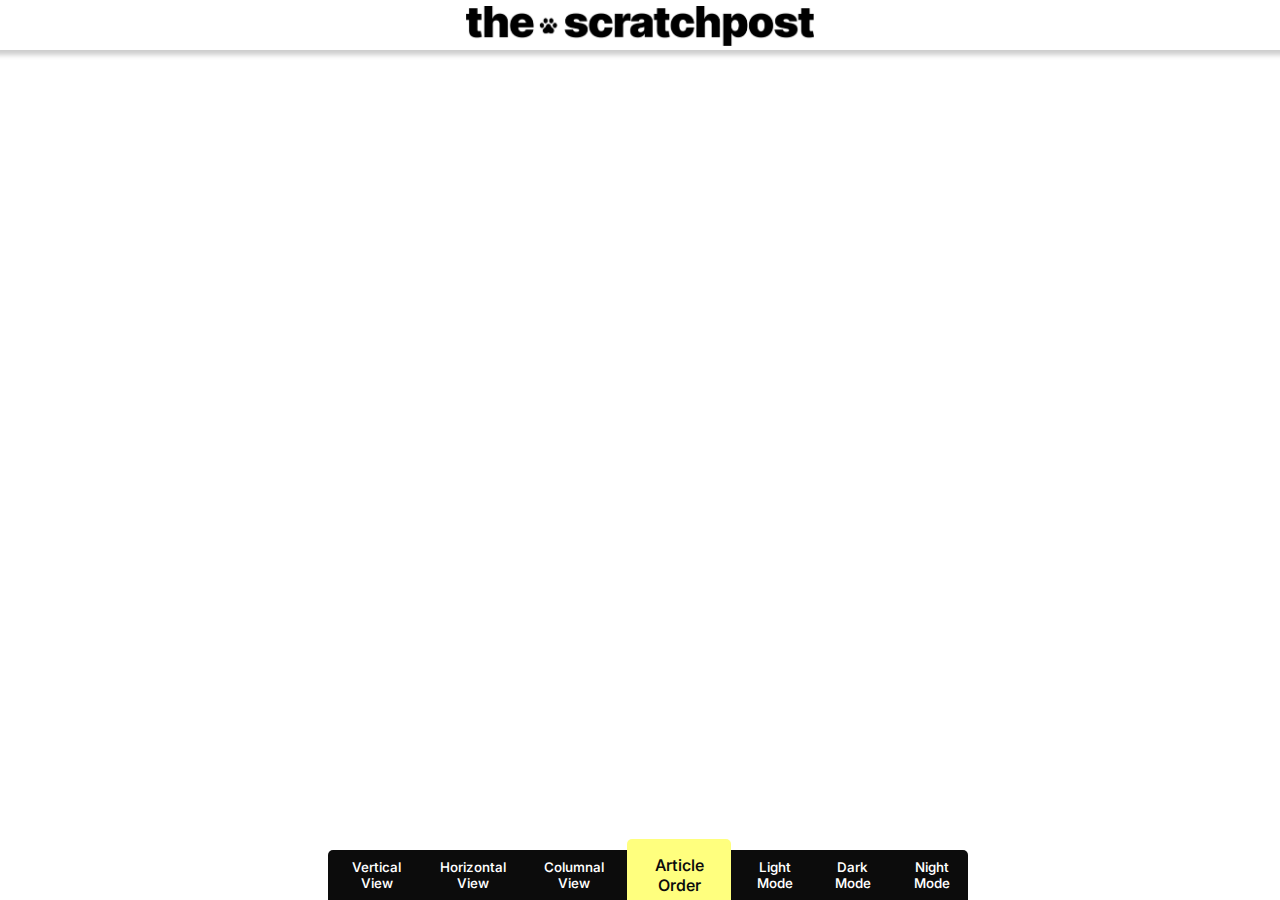
<file: index.html>
<!DOCTYPE html>
<html>
  <head>
    <title> the scratchpost </title>
    <link rel="stylesheet" href="styles.css">
  </head>
  <body>
    <div class="navbar">
      <a href="index.html"> <img id="logo" src="logo.png"> </a>
    </div>
    <div id="article_container" class="horizontal">
    </div>
    <div class="bot_con">
      <div class="control_panel">
        <button onclick="vertical_articles()">Vertical View</button>
        <button onclick="horizontal_articles()">Horizontal View</button>
        <button onclick="tiled_articles()"> Columnal View</button>
        <div class="dropdown">
          <button class="dropdown_button">Article Order</button>
          <div class="dropdown_content">
            <div class="sortable_list">
              <ul id="sortable">

              </ul>
            </div>
          </div>
        </div>

        <button onclick="lightmode()">Light Mode</button>
        <button onclick="darkmode()">Dark Mode</button>
        <button onclick="fluffmode()">Night Mode</button>
      </div>
    </div>
    <script src="index.js"></script>
  </body>
</html>
</file>
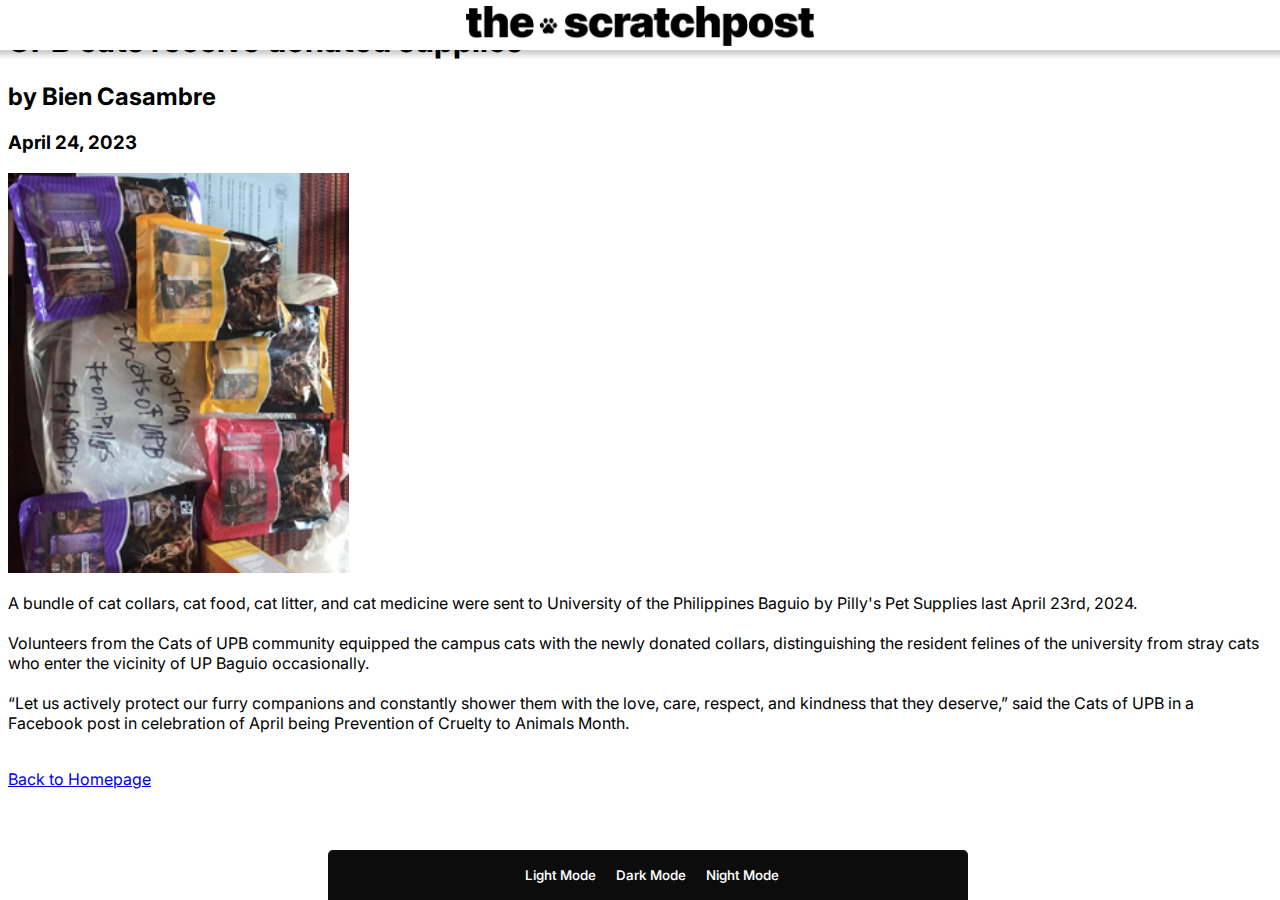
<file: donations.html>
<!DOCTYPE html>
<html>
  <head>
    <title> UPB cats receive donated supplies </title>
    <link rel="stylesheet" href="styles.css">
  </head>
  <body>
    <div class="navbar">
      <a href="index.html"> <img id="logo" src="logo.png"> </a>
    </div>

    <div class="full_article">
      <h1>UPB cats receive donated supplies</h1>
      <h2>by Bien Casambre</h2>
      <h3>April 24, 2023</h3>

        <img height = 400px; src="donations.png">

      <p>A bundle of cat collars, cat food, cat litter, and cat medicine were sent to University of the Philippines Baguio by Pilly's Pet Supplies last April 23rd, 2024.</br></br>
      Volunteers from the Cats of UPB community equipped the campus cats with the newly donated collars, distinguishing the resident felines of the university from stray cats who enter the vicinity of UP Baguio occasionally.</br></br> 
      “Let us actively protect our furry companions and constantly shower them with the love, care, respect, and kindness that they deserve,” said the Cats of UPB in a Facebook post in celebration of April being Prevention of Cruelty to Animals Month. </br></br>
      </p>

      <a href="index.html" class="go_back">Back to Homepage</a>
    </div>
    
    

    <div class="bot_con">
      <div class="control_panel">
        <button onclick="lightmode()">Light Mode</button>
        <button onclick="darkmode()">Dark Mode</button>
        <button onclick="fluffmode()">Night Mode</button>
      </div>
    </div>
    <script src="index.js"></script>
  </body>
</html>
</file>
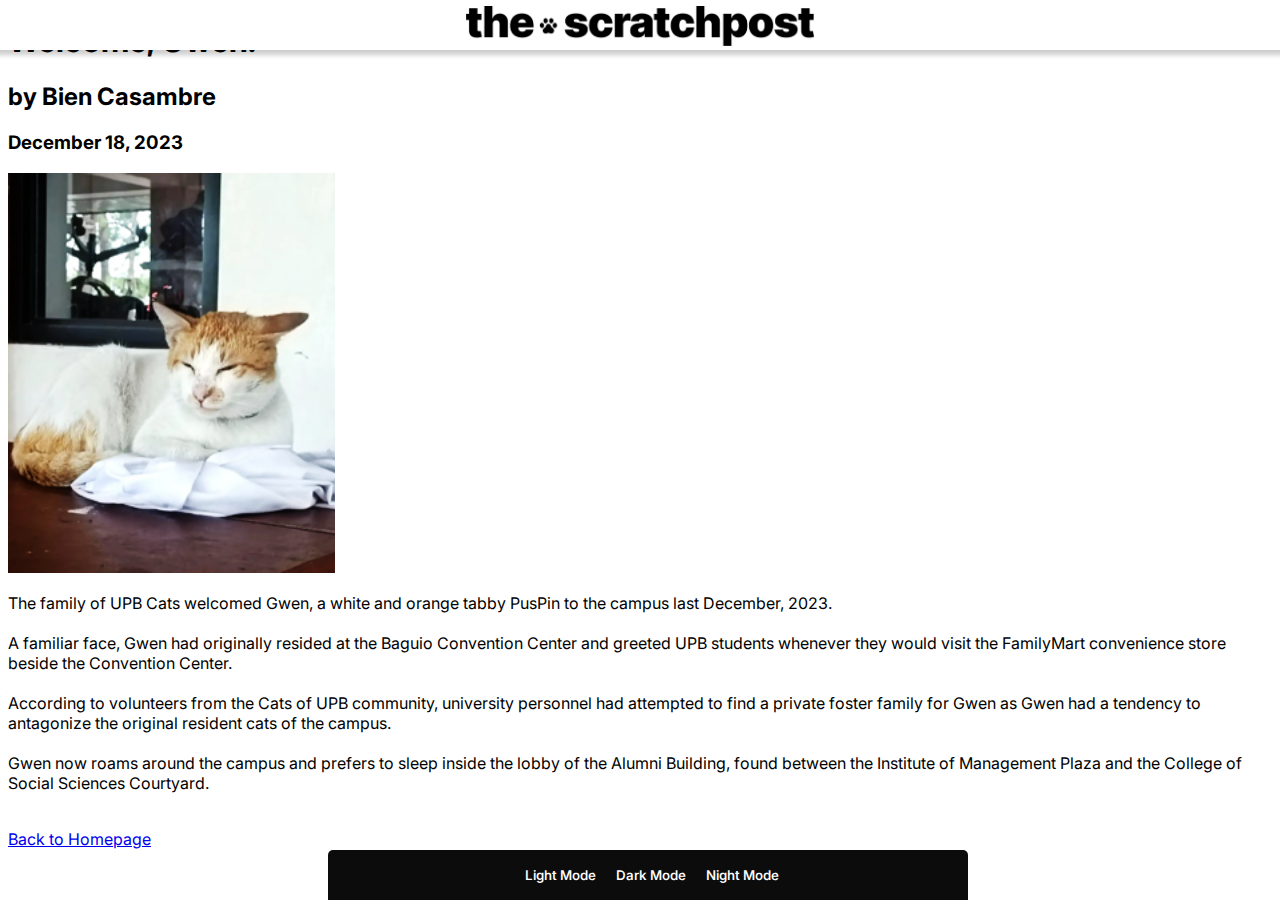
<file: gwen.html>
<!DOCTYPE html>
<html>
  <head>
    <title> Welcome, Gwen! </title>
    <link rel="stylesheet" href="styles.css">
  </head>
  <body>
    <div class="navbar">
      <a href="index.html"> <img id="logo" src="logo.png"> </a>
    </div>

    <div class="full_article">
      <h1>Welcome, Gwen!</h1>
      <h2>by Bien Casambre</h2>
      <h3>December 18, 2023</h3>

        <img height = 400px; src="gwen.png">

      <p>The family of UPB Cats welcomed Gwen, a white and orange tabby PusPin to the campus last December, 2023.</br></br>A familiar face, Gwen had originally resided at the Baguio Convention Center and greeted UPB students whenever they would visit the FamilyMart convenience store beside the Convention Center.</br></br> 
        According to volunteers from the Cats of UPB community, university personnel had attempted to find a private foster family for Gwen as Gwen had a tendency to antagonize the original resident cats of the campus.</br></br>
        Gwen now roams around the campus and prefers to sleep inside the lobby of the Alumni Building, found between the Institute of Management Plaza and the College of Social Sciences Courtyard.</br></br>         
      </p>

      <a href="index.html" class="go_back">Back to Homepage</a>
    </div>
    
    

    <div class="bot_con">
      <div class="control_panel">
        <button onclick="lightmode()">Light Mode</button>
        <button onclick="darkmode()">Dark Mode</button>
        <button onclick="fluffmode()">Night Mode</button>
      </div>
    </div>
    <script src="index.js"></script>
  </body>
</html>
</file>
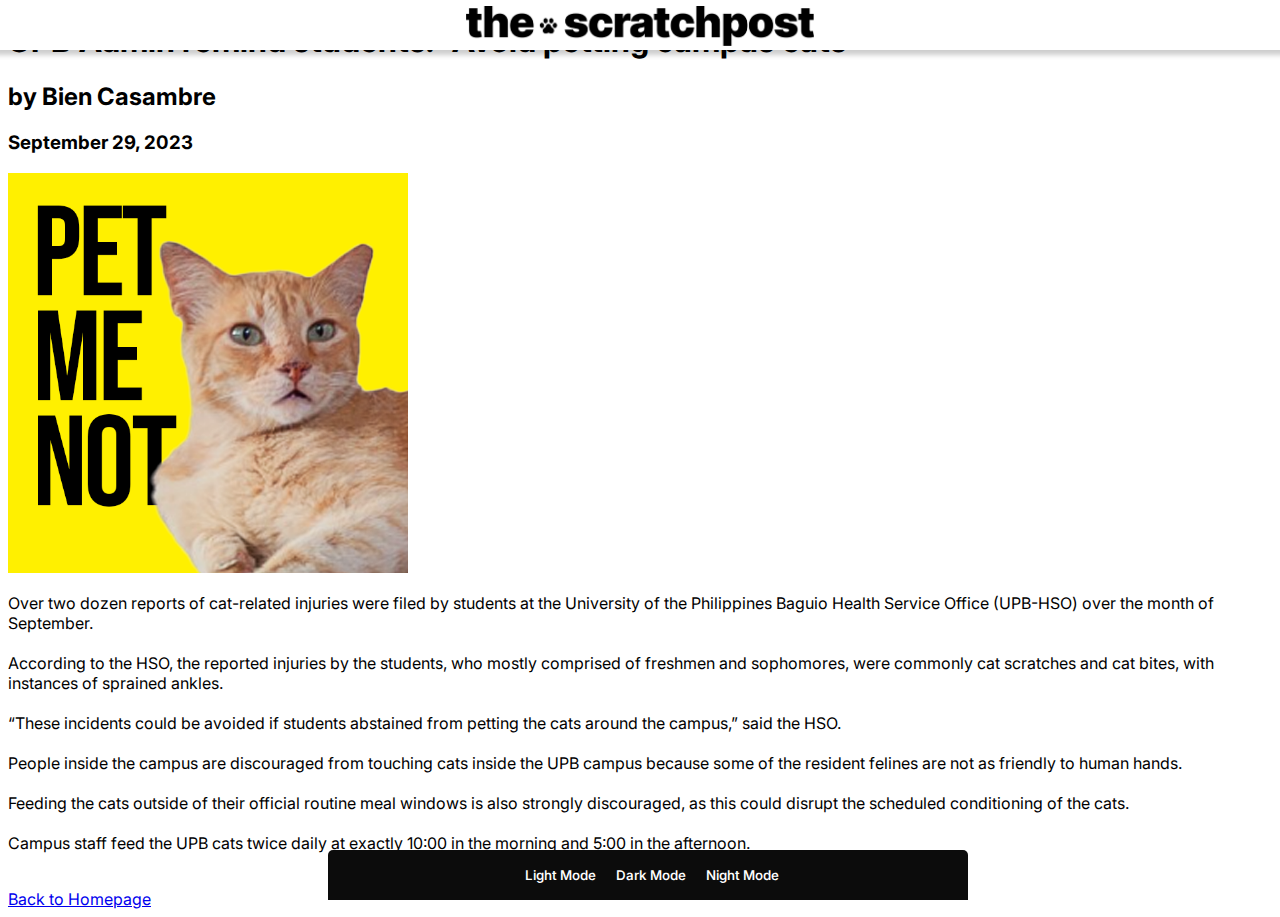
<file: rj.html>
<!DOCTYPE html>
<html>
  <head>
    <title> UPB Admin remind students: “Avoid petting campus cats” </title>
    <link rel="stylesheet" href="styles.css">
  </head>
  <body>
    <div class="navbar">
      <a href="index.html"> <img id="logo" src="logo.png"> </a>
    </div>

    <div class="full_article">
      <h1>UPB Admin remind students: “Avoid petting campus cats”</h1>
      <h2>by Bien Casambre</h2>
      <h3>September 29, 2023</h3>

        <img height = 400px; src="pet_me_not.png">

      <p>Over two dozen reports of cat-related injuries were filed by students at the University of the Philippines Baguio Health Service Office (UPB-HSO) over the month of September.</br></br>
        According to the HSO, the reported injuries by the students, who mostly comprised of freshmen and sophomores, were commonly cat scratches and cat bites, with instances of sprained ankles.</br></br>
        “These incidents could be avoided if students abstained from petting the cats around the campus,” said the HSO.</br></br>
        People inside the campus are discouraged from touching  cats inside the UPB campus because some of the resident felines are not as friendly to human hands.</br></br>
        Feeding the cats outside of their official routine meal windows is also strongly discouraged, as this could disrupt the scheduled conditioning of the cats.</br></br>
        Campus staff feed the UPB cats twice daily at exactly 10:00 in the morning and 5:00 in the afternoon.</br></br>         
      </p>

      <a href="index.html" class="go_back">Back to Homepage</a>
    </div>
    
    

    <div class="bot_con">
      <div class="control_panel">
        <button onclick="lightmode()">Light Mode</button>
        <button onclick="darkmode()">Dark Mode</button>
        <button onclick="fluffmode()">Night Mode</button>
      </div>
    </div>
    <script src="index.js"></script>
  </body>
</html>
</file>
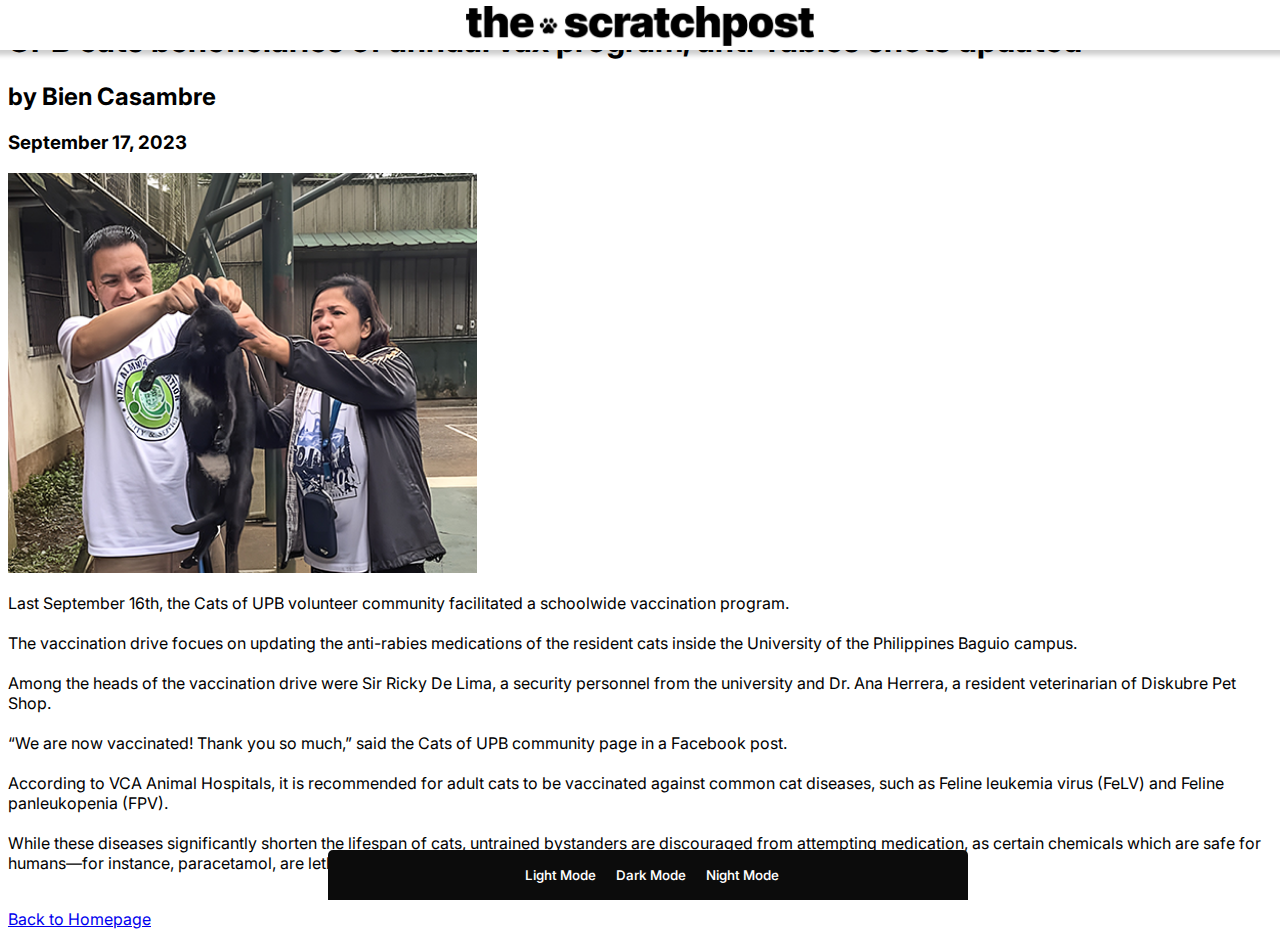
<file: vax.html>
<!DOCTYPE html>
<html>
  <head>
    <title> UPB cats beneficiaries of annual vax program, anti-rabies shots updated </title>
    <link rel="stylesheet" href="styles.css">
  </head>
  <body>
    <div class="navbar">
      <a href="index.html"> <img id="logo" src="logo.png"> </a>
    </div>

    <div class="full_article">
      <h1>UPB cats beneficiaries of annual vax program, anti-rabies shots updated</h1>
      <h2>by Bien Casambre</h2>
      <h3>September 17, 2023</h3>

        <img height = 400px; src="kuya_riki_cat.png">

      <p>Last September 16th, the Cats of UPB volunteer community facilitated a schoolwide vaccination program.</br></br>
        The vaccination drive focues on updating the anti-rabies medications of the resident cats inside the University of the Philippines Baguio campus.</br></br>
        Among the heads of the vaccination drive were Sir Ricky De Lima, a security personnel from the university and Dr. Ana Herrera, a resident veterinarian of Diskubre Pet Shop.</br></br>
        “We are now vaccinated! Thank you so much,” said the Cats of UPB community page in a Facebook post.</br></br>
        According to VCA Animal Hospitals, it is recommended for adult cats to be vaccinated against common cat diseases, such as Feline leukemia virus (FeLV) and Feline panleukopenia (FPV).</br></br>
        While these diseases significantly shorten the lifespan of cats, untrained bystanders are discouraged from attempting medication, as certain chemicals which are safe for humans—for instance, paracetamol, are lethal to felines.</br></br>
        
      </p>

      <a href="index.html" class="go_back">Back to Homepage</a>
    </div>
    
    

    <div class="bot_con">
      <div class="control_panel">
        <button onclick="lightmode()">Light Mode</button>
        <button onclick="darkmode()">Dark Mode</button>
        <button onclick="fluffmode()">Night Mode</button>
      </div>
    </div>
    <script src="index.js"></script>
  </body>
</html>
</file>
<file: styles.css>
@import url('https://fonts.googleapis.com/css2?family=Inter:wght@400;700&display=swap'); /*import font family Inter from Google Fonts*/

:root { /*assigns primary and secondary colors as variables for more efficient theme switching*/ 
  --primary-color: white;
  --secondary-color: #0c0c0c;
  --tertiary-color: rgb(255, 255, 126);
  --tertiary-dark: #ffd900;
}

body {
  font-family: 'Inter', sans-serif; 
}

.view-full-article { /*style of view full article buttons*/
  font-weight: 600;
  background: var(--secondary-color);
  padding: 7px; /*increases size of button*/
  color: var(--primary-color); 
  text-decoration: none; /*removes underline from link*/
  border-radius: 10px; /*makes borders of link round*/
}

.navbar {
  z-index: 9999; /*ensure that navbar stays in front of all content*/
  position: fixed;
  width: 100%;
  top: 0;
  left: 0;
  background-color: var(--primary-color);
  height: 50px;
  display: flex;
  justify-content: center;
  align-items: center;
  box-shadow: 0px 0px 5px 5px rgba(0, 0, 0, 0.2);
}

button {
  font-family: 'Inter', sans-serif;
  font-weight: 550;
  color:var(--primary-color);
  background:none;
  border:none;
  border-radius: 5px;
  margin-left: 8px;
}

.control_panel {
  position: fixed;
  width: 50%;
  bottom: 0;
  background-color: var(--secondary-color);
  height: 50px;
  display: flex;
  justify-content: center;
  align-items: center;
  border: none;
  border-radius: 5px 5px 0px 0px;
}

.bot_con {
  position:fixed;
  width: 100%;
  display: flex;
  justify-content: center;
  align-items: center;
  bottom: 0;
}

#logo {
  margin-top: 10px;
  margin-bottom: 5px;
  height: 40px;
}

.horizontal {
  width: 900px;
  height: 650px;
  white-space: nowrap;
  position: relative;
  overflow-x: scroll;
  overflow-y: hidden;
  -webkit-overflow-scrolling: touch;
  margin-left: auto;
  margin-right: auto;
  margin-top: 100px
}

.vertical {
  width: 500px;
  height: 600px;
  position: relative;
  overflow-y: scroll;
  overflow-x: hidden;
  -webkit-overflow-scrolling: touch;
  margin-left: auto;
  margin-right: auto;
  margin-top: 100px
}

.tiled {
  max-width: 800px;
  position: center;
  margin-left: auto;
  margin-right: auto;
  margin-top: 100px;
  display: flex;
  flex-direction: row;
  flex-wrap: wrap;
}

.horizontal_article {
  padding: 10px;
  width: 200px;
  float: none;
  height: 90%;
  display:inline-block;
  overflow: hidden;
  
}

.text_container {
  max-width: 400px;
  white-space: wrap;
}

.title_container {
  font-size:larger; /*make titles larger*/
  font-weight: 700;
  max-width: 400px;
  white-space: wrap;
  text-wrap: wrap;
}

.sortable-list {
    max-width: 300px;
    margin: 0 auto;
}
 
ul {
    list-style-type: none;
    padding: 0;
}
 
li {
    background-color: var(--primary-color);
    padding: 10px;
    margin: 5px;
    cursor: grab;
}
/* Dropdown Button */
.dropdown_button {
  background-color: var(--tertiary-color);
  color: var(--secondary-color);
  padding: 16px;
  font-size: 16px;
  border: none;
}

/* The container <div> - needed to position the dropdown content */
.dropdown {
  position: relative;
  display: inline-block;
}

/* Dropdown Content (Hidden by Default) */
.dropdown_content {
  display: none;
  bottom: 100%;
  position: absolute;
  background-color: var(--primary-color);
  min-width: 160px;
  box-shadow: 0px 8px 16px 0px rgba(0,0,0,0.2);
  z-index: 9999;
}

/* Show the dropdown menu on hover */
.dropdown:hover .dropdown_content {display: block;}

/* Change the background color of the dropdown button when the dropdown content is shown */
.dropdown:hover .dropdown_button {background-color: var(--tertiary-dark);}
</file>
